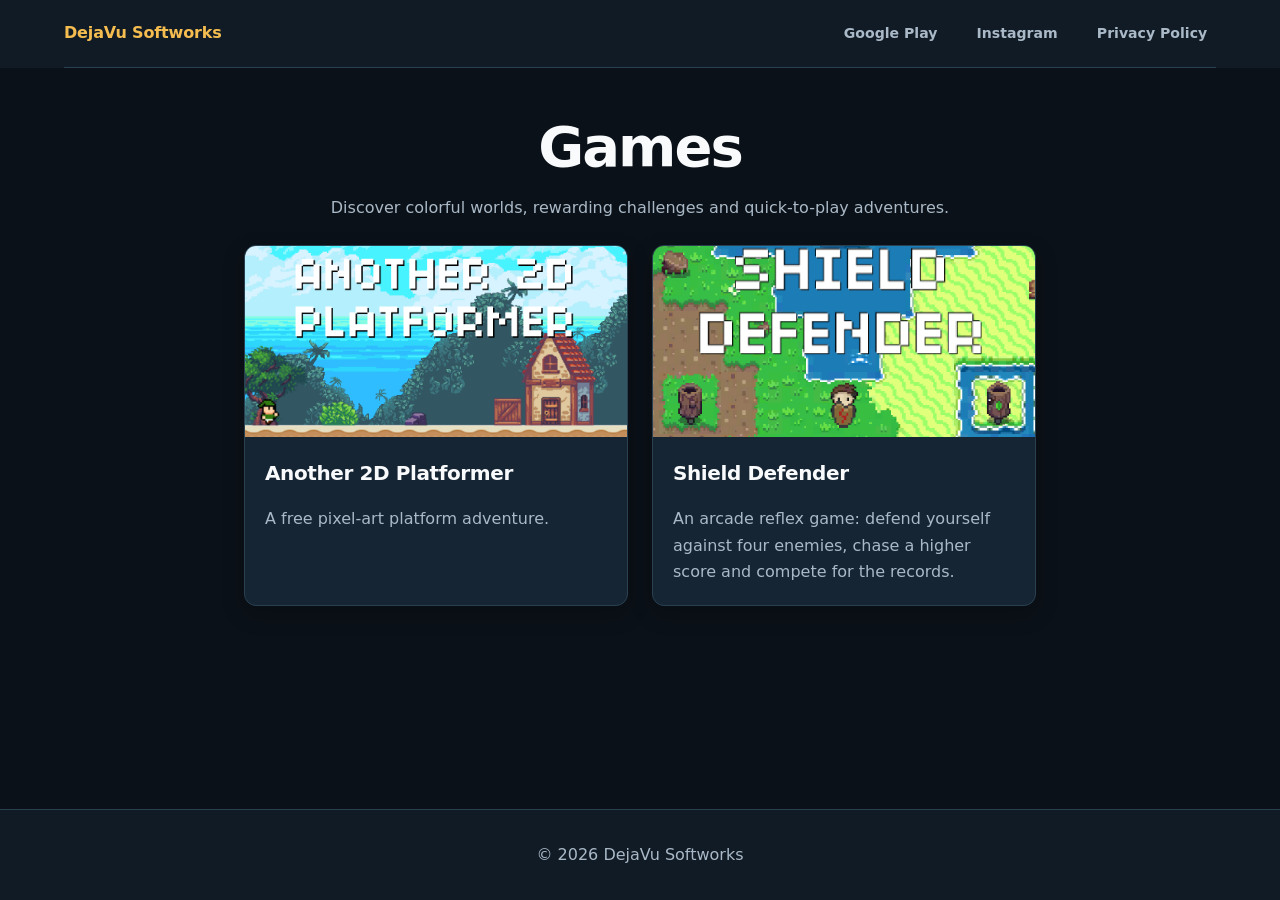
<file: index.html>
<!doctype html>
<html lang="en">
<head>
  <meta charset="utf-8">
  <meta name="viewport" content="width=device-width, initial-scale=1">
  <meta name="description" content="DejaVu Softworks creates colorful games with character and challenge.">
  <meta name="theme-color" content="#132f3c">
  <title>DejaVu Softworks</title>
  <link rel="icon" href="assets/another-2d-platformer/a2dp_icon.png">
  <link rel="stylesheet" href="styles.css">
</head>
<body>
  <header class="site-header">
    <nav class="nav" aria-label="Primary navigation">
      <a class="brand" href="./">DejaVu Softworks</a>
      <div class="nav-links">
        <a href="https://play.google.com/store/apps/dev?id=7077269128557918003">Google Play</a>
        <a href="https://www.instagram.com/zeroretr0/">Instagram</a>
        <a href="privacy.html">Privacy Policy</a>
      </div>
    </nav>
  </header>

  <main>
    <section class="section intro" aria-labelledby="games-title">
      <h1 id="games-title">Games</h1>
      <p>Discover colorful worlds, rewarding challenges and quick-to-play adventures.</p>
      <div class="game-grid">
        <a class="game-card" href="games/another-2d-platformer/">
          <img src="assets/another-2d-platformer/a2dp_title.png" alt="Another 2D Platformer">
          <div class="game-card-content">
            <h3>Another 2D Platformer</h3>
            <p>A free pixel-art platform adventure.</p>
          </div>
        </a>
        <a class="game-card" href="games/shield-defender/">
          <img src="assets/shield-defender/sd_title.png" alt="Shield Defender">
          <div class="game-card-content">
            <h3>Shield Defender</h3>
            <p>An arcade reflex game: defend yourself against four enemies, chase a higher score and compete for the records.</p>
          </div>
        </a>
      </div>
    </section>
  </main>

  <footer>
    <p>&copy; 2026 DejaVu Softworks</p>
  </footer>
</body>
</html>
</file>
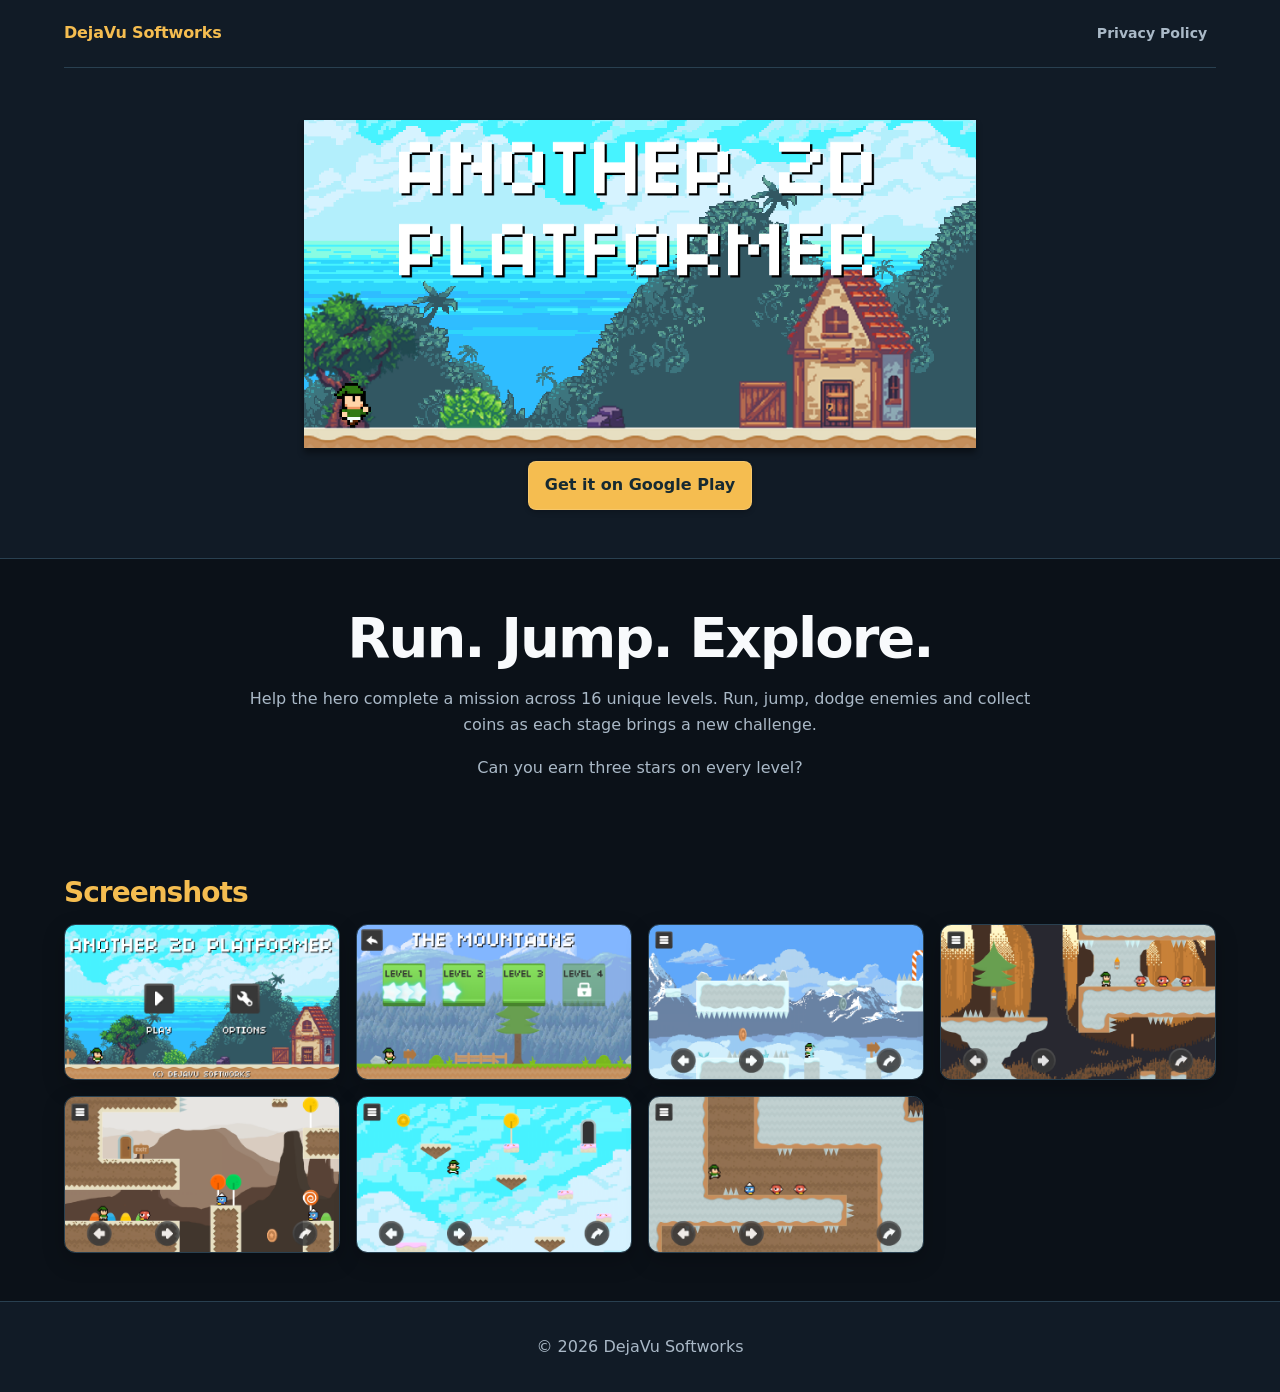
<file: games/another-2d-platformer/index.html>
<!doctype html>
<html lang="en">
<head>
  <meta charset="utf-8">
  <meta name="viewport" content="width=device-width, initial-scale=1">
  <meta name="description" content="Another 2D Platformer, a free pixel-art platform game by DejaVu Softworks.">
  <meta name="theme-color" content="#132f3c">
  <title>Another 2D Platformer | DejaVu Softworks</title>
  <link rel="icon" href="../../assets/another-2d-platformer/a2dp_icon.png">
  <link rel="stylesheet" href="../../styles.css">
  <script src="../../scripts.js" defer></script>
</head>
<body>
  <header class="hero game-hero">
    <nav class="nav" aria-label="Primary navigation">
      <a class="brand" href="../../">DejaVu Softworks</a>
      <div class="nav-links">
        <a href="../../privacy.html">Privacy Policy</a>
      </div>
    </nav>
    <div class="hero-content">
      <img class="title-art" src="../../assets/another-2d-platformer/a2dp_title.png" alt="Another 2D Platformer">
      <a class="button" href="https://play.google.com/store/apps/details?id=com.DejaVuSoftworks.Another2DPlatformer">Get it on Google Play</a>
    </div>
  </header>

  <main>
    <section class="section intro" aria-labelledby="about-title">
      <h1 id="about-title">Run. Jump. Explore.</h1>
      <p>Help the hero complete a mission across 16 unique levels. Run, jump, dodge enemies and collect coins as each stage brings a new challenge.</p>
      <p>Can you earn three stars on every level?</p>
    </section>

    <section class="section" aria-labelledby="screenshots-title">
      <h2 id="screenshots-title">Screenshots</h2>
      <div class="gallery">
        <img src="../../assets/another-2d-platformer/a2dp_1.png" alt="Another 2D Platformer gameplay screenshot 1" loading="lazy">
        <img src="../../assets/another-2d-platformer/a2dp_2.png" alt="Another 2D Platformer gameplay screenshot 2" loading="lazy">
        <img src="../../assets/another-2d-platformer/a2dp_3.png" alt="Another 2D Platformer gameplay screenshot 3" loading="lazy">
        <img src="../../assets/another-2d-platformer/a2dp_4.png" alt="Another 2D Platformer gameplay screenshot 4" loading="lazy">
        <img src="../../assets/another-2d-platformer/a2dp_5.png" alt="Another 2D Platformer gameplay screenshot 5" loading="lazy">
        <img src="../../assets/another-2d-platformer/a2dp_6.png" alt="Another 2D Platformer gameplay screenshot 6" loading="lazy">
        <img src="../../assets/another-2d-platformer/a2dp_7.png" alt="Another 2D Platformer gameplay screenshot 7" loading="lazy">
      </div>
    </section>
  </main>

  <footer>
    <p>&copy; 2026 DejaVu Softworks</p>
  </footer>
</body>
</html>
</file>
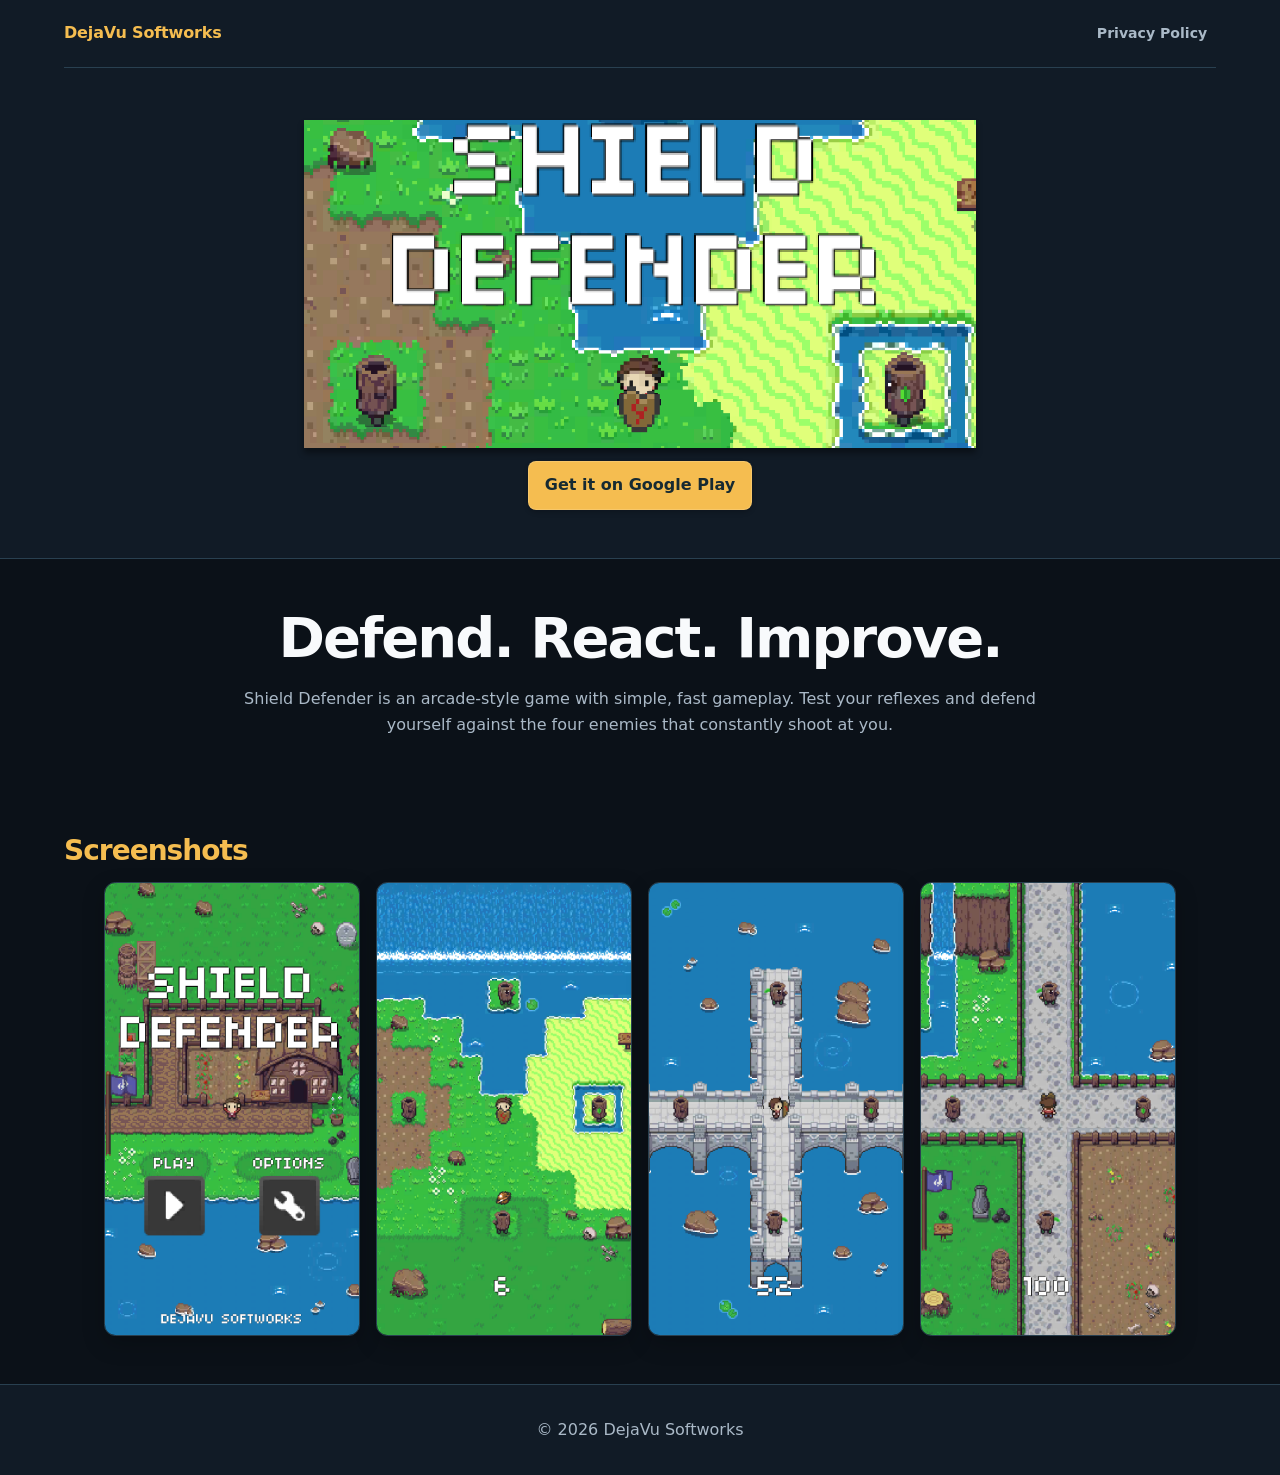
<file: games/shield-defender/index.html>
<!doctype html>
<html lang="en">
<head>
  <meta charset="utf-8">
  <meta name="viewport" content="width=device-width, initial-scale=1">
  <meta name="description" content="Shield Defender, an arcade reflex game by DejaVu Softworks.">
  <meta name="theme-color" content="#132f3c">
  <title>Shield Defender | DejaVu Softworks</title>
  <link rel="icon" href="../../assets/shield-defender/sd_icon.png">
  <link rel="stylesheet" href="../../styles.css">
  <script src="../../scripts.js" defer></script>
</head>
<body>
  <header class="hero game-hero">
    <nav class="nav" aria-label="Primary navigation">
      <a class="brand" href="../../">DejaVu Softworks</a>
      <div class="nav-links">
        <a href="../../privacy.html">Privacy Policy</a>
      </div>
    </nav>
    <div class="hero-content">
      <img class="title-art" src="../../assets/shield-defender/sd_title.png" alt="Shield Defender">
      <a class="button" href="https://play.google.com/store/apps/details?id=com.DejaVuSoftworks.ShieldDefender">Get it on Google Play</a>
    </div>
  </header>

  <main>
    <section class="section intro" aria-labelledby="about-title">
      <h1 id="about-title">Defend. React. Improve.</h1>
      <p>Shield Defender is an arcade-style game with simple, fast gameplay. Test your reflexes and defend yourself against the four enemies that constantly shoot at you.</p>
    </section>

    <section class="section" aria-labelledby="screenshots-title">
      <h2 id="screenshots-title">Screenshots</h2>
      <div class="gallery portrait-gallery">
        <img src="../../assets/shield-defender/sd_1.png" alt="Shield Defender gameplay screenshot 1" loading="lazy">
        <img src="../../assets/shield-defender/sd_2.png" alt="Shield Defender gameplay screenshot 2" loading="lazy">
        <img src="../../assets/shield-defender/sd_3.png" alt="Shield Defender gameplay screenshot 3" loading="lazy">
        <img src="../../assets/shield-defender/sd_4.png" alt="Shield Defender gameplay screenshot 4" loading="lazy">
      </div>
    </section>
  </main>

  <footer>
    <p>&copy; 2026 DejaVu Softworks</p>
  </footer>
</body>
</html>
</file>
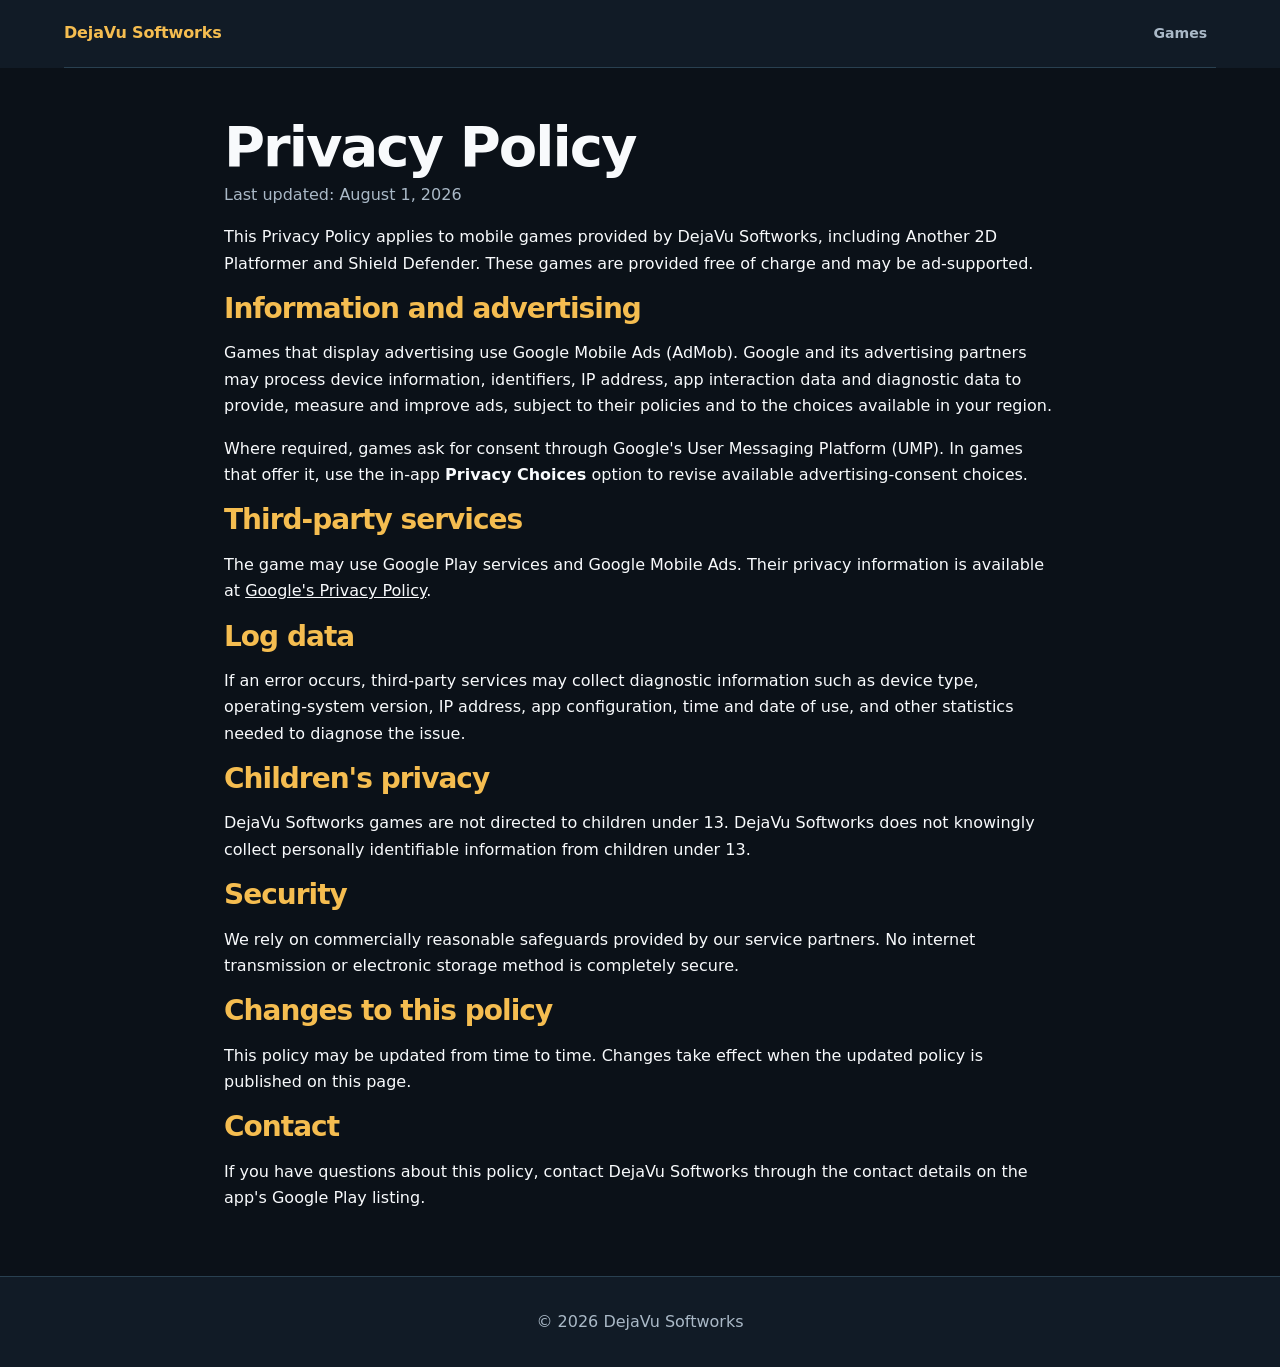
<file: privacy.html>
<!doctype html>
<html lang="en">
<head>
  <meta charset="utf-8">
  <meta name="viewport" content="width=device-width, initial-scale=1">
  <meta name="description" content="Privacy Policy for DejaVu Softworks games.">
  <meta name="theme-color" content="#132f3c">
  <title>Privacy Policy | DejaVu Softworks</title>
  <link rel="icon" href="assets/another-2d-platformer/a2dp_icon.png">
  <link rel="stylesheet" href="styles.css">
</head>
<body>
  <header class="compact-header">
    <nav class="nav" aria-label="Primary navigation">
      <a class="brand" href="./">DejaVu Softworks</a>
      <div class="nav-links">
        <a href="./">Games</a>
      </div>
    </nav>
  </header>

  <main class="policy section">
    <h1>Privacy Policy</h1>
    <p class="updated">Last updated: August 1, 2026</p>
    <p>This Privacy Policy applies to mobile games provided by DejaVu Softworks, including Another 2D Platformer and Shield Defender. These games are provided free of charge and may be ad-supported.</p>

    <h2>Information and advertising</h2>
    <p>Games that display advertising use Google Mobile Ads (AdMob). Google and its advertising partners may process device information, identifiers, IP address, app interaction data and diagnostic data to provide, measure and improve ads, subject to their policies and to the choices available in your region.</p>
    <p>Where required, games ask for consent through Google's User Messaging Platform (UMP). In games that offer it, use the in-app <strong>Privacy Choices</strong> option to revise available advertising-consent choices.</p>

    <h2>Third-party services</h2>
    <p>The game may use Google Play services and Google Mobile Ads. Their privacy information is available at <a href="https://policies.google.com/privacy">Google's Privacy Policy</a>.</p>

    <h2>Log data</h2>
    <p>If an error occurs, third-party services may collect diagnostic information such as device type, operating-system version, IP address, app configuration, time and date of use, and other statistics needed to diagnose the issue.</p>

    <h2>Children's privacy</h2>
    <p>DejaVu Softworks games are not directed to children under 13. DejaVu Softworks does not knowingly collect personally identifiable information from children under 13.</p>

    <h2>Security</h2>
    <p>We rely on commercially reasonable safeguards provided by our service partners. No internet transmission or electronic storage method is completely secure.</p>

    <h2>Changes to this policy</h2>
    <p>This policy may be updated from time to time. Changes take effect when the updated policy is published on this page.</p>

    <h2>Contact</h2>
    <p>If you have questions about this policy, contact DejaVu Softworks through the contact details on the app's Google Play listing.</p>
  </main>

  <footer>
    <p>&copy; 2026 DejaVu Softworks</p>
  </footer>
</body>
</html>
</file>
<file: styles.css>
:root {
  color-scheme: dark;
  --ink: #f8fafc;
  --muted: #aab9c7;
  --deep: #0b1118;
  --surface: #111b26;
  --card: #162534;
  --border: #294050;
  --accent: #f5bd50;
  --accent-strong: #ffd476;
}

* { box-sizing: border-box; }

html { min-height: 100%; background: var(--deep); }

body {
  display: flex;
  flex-direction: column;
  min-height: 100vh;
  margin: 0;
  background: var(--deep);
  color: var(--ink);
  font: 16px/1.65 ui-sans-serif, system-ui, -apple-system, BlinkMacSystemFont, "Segoe UI", sans-serif;
}

a { color: var(--ink); }
a:hover { color: white; }

main { flex: 1 0 auto; }

.hero {
  min-height: 30rem;
}

.game-hero {
  min-height: 23rem;
  background: var(--surface);
  border-bottom: 1px solid var(--border);
}

.compact-header, .site-header { background: var(--surface); }

.nav {
  display: flex;
  align-items: center;
  justify-content: space-between;
  gap: 1rem;
  width: min(72rem, calc(100% - 3rem));
  min-height: 4.25rem;
  margin: 0 auto;
  padding: .85rem 0;
  background: transparent;
  border-bottom: 1px solid var(--border);
}

.nav a { color: white; font-weight: 700; text-decoration: none; }
.nav .brand { color: var(--accent); letter-spacing: -.01em; }
.nav-links { display: flex; align-items: center; gap: 1.35rem; }
.nav-links a { padding: .35rem .55rem; border-radius: .4rem; color: var(--muted); font-size: .88rem; transition: background .15s ease, color .15s ease; }
.nav-links a:hover, .nav-links a:focus-visible { background: var(--card); color: var(--ink); }

.hero-content {
  display: grid;
  justify-items: center;
  gap: .8rem;
  max-width: 60rem;
  margin: 3.25rem auto 0;
  padding: 0 1.5rem 3rem;
  text-align: center;
}

.title-art { width: min(42rem, 100%); filter: drop-shadow(0 .35rem .2rem rgba(0,0,0,.4)); }
.button {
  display: inline-block;
  padding: .65rem 1rem;
  border: 1px solid rgba(255,255,255,.15);
  border-radius: .5rem;
  background: var(--accent);
  color: #162a32;
  font-weight: 800;
  text-decoration: none;
  box-shadow: 0 .15rem .35rem rgba(0,0,0,.2);
  transition: background .15s ease, box-shadow .15s ease, transform .15s ease;
}

.button:hover { background: var(--accent-strong); color: #162a32; box-shadow: 0 .35rem .7rem rgba(0,0,0,.25); transform: translateY(-1px); }

.section { width: min(72rem, calc(100% - 3rem)); margin: 0 auto; padding: 3rem 0; }
.intro { max-width: 50rem; text-align: center; }
h1, h2 { letter-spacing: -.035em; line-height: 1.12; }
h1 { margin: 0; font-size: clamp(2rem, 7vw, 3.5rem); }
h2 { margin: 0 0 1rem; color: var(--accent); font-size: clamp(1.35rem, 3vw, 1.75rem); }
.intro p { margin: 1rem 0 0; color: var(--muted); }

.gallery { display: grid; grid-template-columns: repeat(auto-fit, minmax(17rem, 1fr)); gap: 1rem; }
.gallery img { width: 100%; border: 1px solid var(--border); border-radius: .7rem; background: var(--card); box-shadow: 0 .5rem 1.4rem rgba(0,0,0,.22); cursor: zoom-in; transition: border-color .15s ease, box-shadow .15s ease, transform .15s ease; }
.gallery img:hover { border-color: var(--accent); box-shadow: 0 .8rem 1.8rem rgba(0,0,0,.3); transform: translateY(-.2rem); }
.gallery img:focus-visible { outline: .2rem solid var(--accent); outline-offset: .2rem; }
.portrait-gallery { grid-template-columns: repeat(auto-fit, minmax(12rem, 16rem)); justify-content: center; }

.image-lightbox { width: fit-content; max-width: min(92vw, 76rem); max-height: 92vh; margin: auto; padding: 0; border: 1px solid var(--border); border-radius: .8rem; background: var(--surface); box-shadow: 0 1rem 3rem rgba(0,0,0,.6); }
.image-lightbox::backdrop { background: rgba(4, 16, 21, .82); backdrop-filter: blur(.2rem); }
.image-lightbox-content { position: relative; display: grid; place-items: center; max-width: 100%; max-height: 92vh; padding: 2.75rem .75rem .75rem; }
.image-lightbox img { display: block; max-width: min(88vw, 72rem); max-height: calc(92vh - 3.5rem); object-fit: contain; }
.lightbox-close { position: absolute; top: .55rem; right: .55rem; width: 2rem; height: 2rem; padding: 0; border: 1px solid var(--border); border-radius: .45rem; background: var(--card); color: var(--ink); cursor: pointer; }
.lightbox-close::before, .lightbox-close::after { position: absolute; top: 50%; left: 50%; width: .8rem; height: 2px; background: currentColor; content: ""; }
.lightbox-close::before { transform: translate(-50%, -50%) rotate(45deg); }
.lightbox-close::after { transform: translate(-50%, -50%) rotate(-45deg); }
.lightbox-close:hover, .lightbox-close:focus-visible { border-color: var(--accent); background: #213447; color: var(--accent-strong); }

.game-grid { display: grid; grid-template-columns: repeat(auto-fit, minmax(17rem, 24rem)); justify-content: center; gap: 1.5rem; margin-top: 1.5rem; }
.game-card { overflow: hidden; display: flex; flex-direction: column; border: 1px solid var(--border); border-radius: .75rem; background: var(--card); color: var(--ink); text-align: left; text-decoration: none; box-shadow: 0 .5rem 1.4rem rgba(0,0,0,.22); transition: border-color .15s ease, box-shadow .15s ease, transform .15s ease; }
.game-card:hover { border-color: var(--accent); color: var(--ink); box-shadow: 0 .8rem 1.8rem rgba(0,0,0,.32); transform: translateY(-.2rem); }
.game-card:focus-visible { outline: .2rem solid var(--accent); outline-offset: .25rem; }
.game-card > img { display: block; width: 100%; aspect-ratio: 2 / 1; object-fit: cover; }
.game-card-content { flex: 1; padding: 1.25rem; }
.game-card-content h3 { margin: 0; color: var(--ink); font-size: 1.25rem; letter-spacing: -.02em; }
.game-card-content p { margin-bottom: 0; color: var(--muted); }

.policy { max-width: 52rem; }
.policy h1 { margin-bottom: .2rem; }
.updated { color: var(--muted); margin-top: 0; }

footer { flex: 0 0 auto; display: flex; justify-content: center; align-items: center; gap: 1.5rem; padding: 2rem 1.5rem; border-top: 1px solid var(--border); background: var(--surface); color: var(--muted); }
footer p { margin: 0; }

@media (max-width: 38rem) {
  .hero { min-height: 0; }
  .game-hero { min-height: 25rem; }
  .hero-content { margin-top: 2rem; padding-bottom: 2.5rem; }
  .nav { width: min(100% - 2rem, 72rem); min-height: 0; flex-wrap: wrap; justify-content: center; gap: .45rem 1rem; padding: .8rem 0; }
  .nav .brand { width: 100%; text-align: center; }
  .nav-links { gap: 1rem; }
  .nav-links a { font-size: .84rem; }
  .section { width: min(100% - 2rem, 72rem); }
  footer { flex-direction: column; gap: .25rem; }
}
</file>
